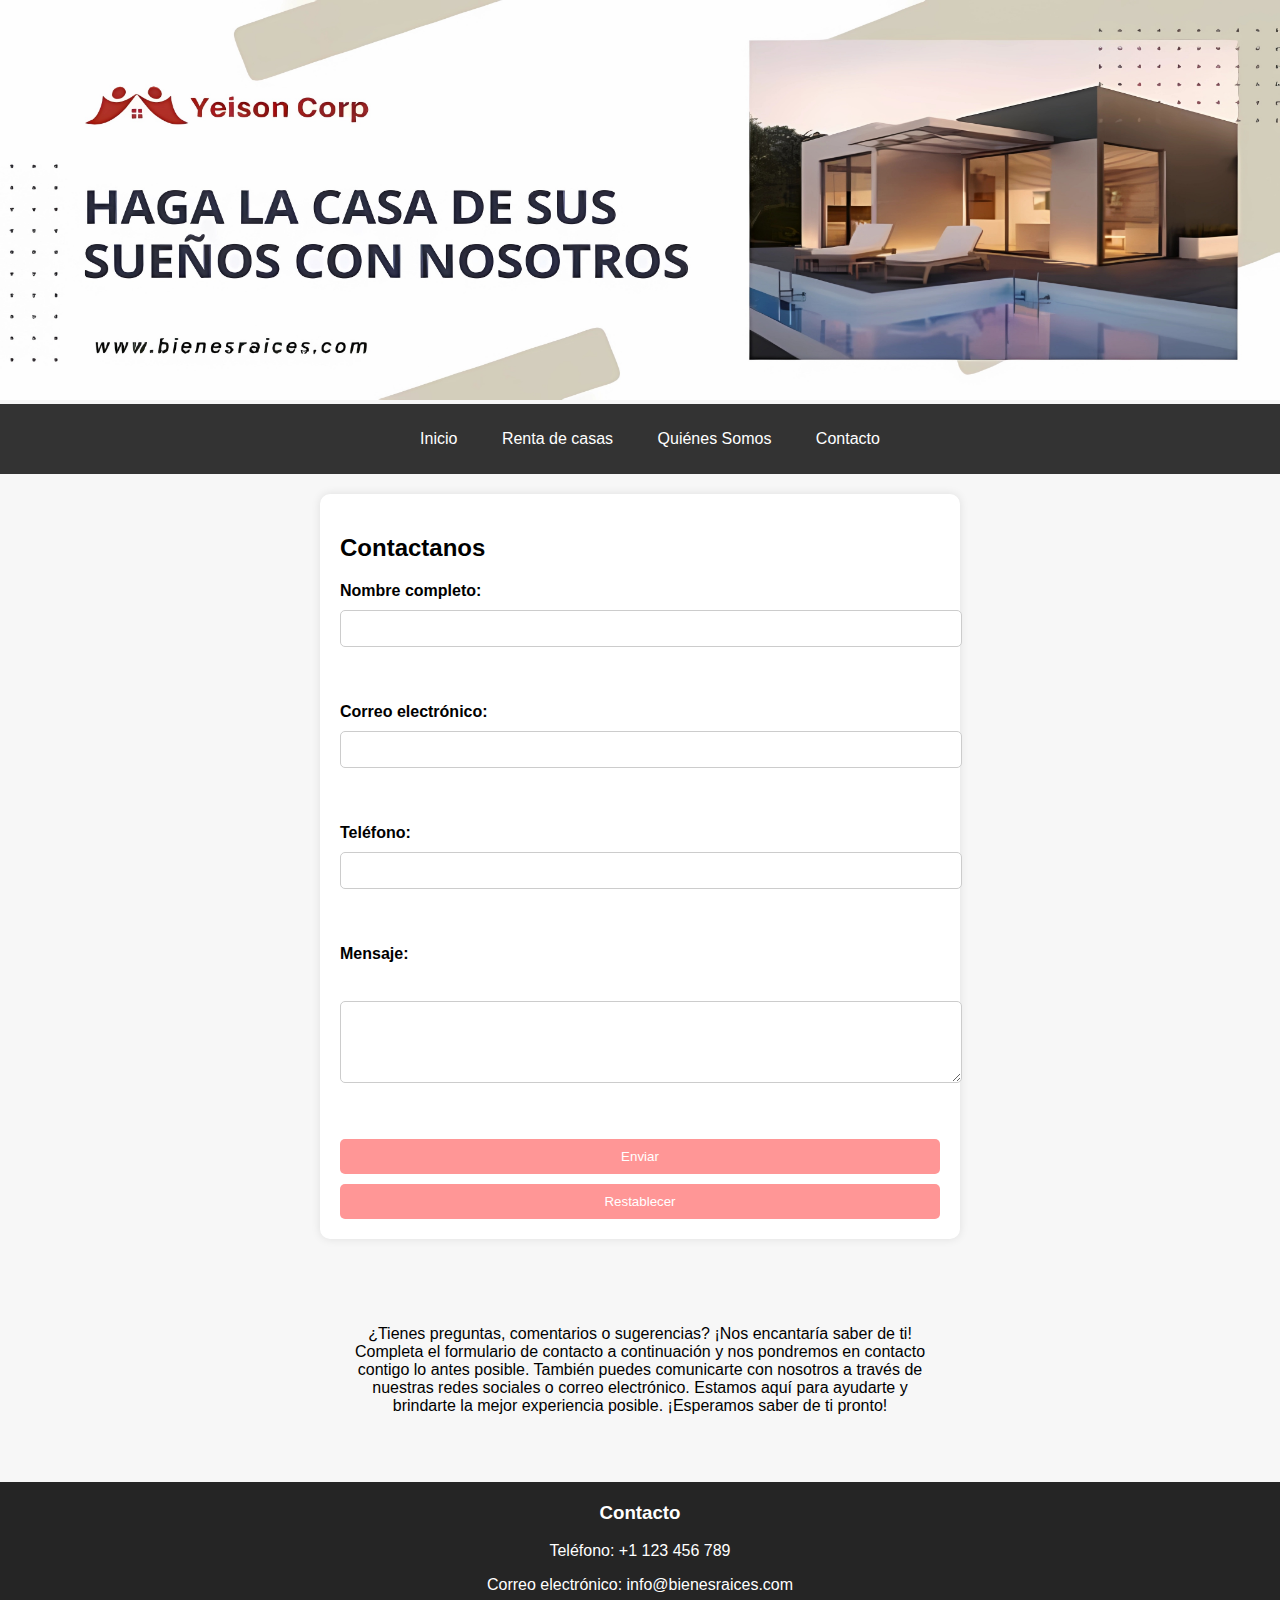
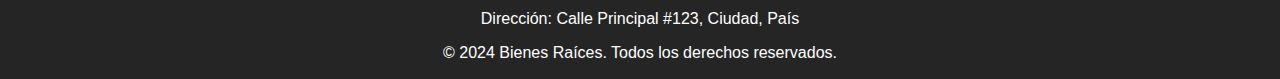
<file: contacto.html>
<!DOCTYPE html>
<html lang="en">

<head>
    <meta charset="UTF-8">
    <meta name="viewport" content="width=device-width, initial-scale=1.0">
    <title>Aplicaciones</title>
    <link rel="stylesheet" href="css/style2.css">
</head>

<body>
    <header>
        <img src="imagenes/baner.jpg" width="100%" height="400px" alt="Banner">
    </header>
    <nav>
        <ul>

            <li><a href="index.html">Inicio</a></li>
            <li><a href="renta.html">Renta de casas</a></li>
            <li><a href="nosotros.html">Quiénes Somos</a></li>
            <li><a href="contacto.html">Contacto</a></li>

        </ul>
    </nav>
    <section>
        <h2>Contactanos</h2>
        <form action="enviar.php" method="POST">
            <label for="nombre">Nombre completo:</label>
            <input type="text" id="nombre" name="nombre" required><br><br>

            <label for="email">Correo electrónico:</label>
            <input type="email" id="email" name="email" required><br><br>

            <label for="telefono">Teléfono:</label>
            <input type="tel" id="telefono" name="telefono"><br><br>

            <label for="mensaje">Mensaje:</label><br>
            <textarea id="mensaje" name="mensaje" rows="4" required></textarea><br><br>

            <input type="submit" value="Enviar">
            <input type="reset" value="Restablecer">
        </form>
    </section>

    <div class="wrap">
        <div class="wrap-text">
            <p>¿Tienes preguntas, comentarios o sugerencias? ¡Nos encantaría saber de ti! Completa el formulario de
                contacto a continuación y nos pondremos en contacto contigo lo antes posible. También puedes comunicarte
                con nosotros a través de nuestras redes sociales o correo electrónico. Estamos aquí para ayudarte y
                brindarte la mejor experiencia posible. ¡Esperamos saber de ti pronto!</p>
        </div>
    </div>

    <footer>
        <div class="contacto">
            <h3>Contacto</h3>
            <p>Teléfono: +1 123 456 789</p>
            <p>Correo electrónico: info@bienesraices.com</p>
            <p>Dirección: Calle Principal #123, Ciudad, País</p>
        </div>

        <div class="derechos-autor">
            <p>&copy; 2024 Bienes Raíces. Todos los derechos reservados.</p>
        </div>
    </footer>
    
</body>

</html>
</file>
<file: css/style2.css>
/* Estilos generales */
body {
    font-family: Arial, sans-serif;
    margin: 0;
    padding: 0;
    background-color: #f7f7f7; 
}

header {
    text-align: center;
}

nav {
    background-color: #333; 
    color: #fff; 
    padding: 10px 0;
}

nav ul {
    list-style: none;
    text-align: center;
}

nav ul li {
    display: inline;
    margin-right: 20px;
}

nav ul li a {
    color: #fff;
    text-decoration: none;
    padding: 5px 10px;
    border-radius: 5px;
    transition: background-color 0.3s ease;
}

nav ul li a:hover {
    background-color: #ff4e4e; 
}

section {
    padding: 20px;
    margin: 20px auto;
    max-width: 600px;
    background-color: #fff; 
    border-radius: 10px;
    box-shadow: 0px 0px 10px rgba(0, 0, 0, 0.1); 
}

form {
    display: grid;
    grid-gap: 10px;
}

label {
    font-weight: bold;
}

input[type="text"],
input[type="email"],
input[type="tel"],
textarea {
    width: 100%;
    padding: 10px;
    border: 1px solid #ccc;
    border-radius: 5px;
}

input[type="submit"],
input[type="reset"] {
    padding: 10px 20px;
    background-color: #ff9696;
    color: #fff;
    border: none;
    border-radius: 5px;
    cursor: pointer;
    transition: background-color 0.3s ease;
}

input[type="submit"]:hover,
input[type="reset"]:hover {
    background-color: #ff4545; 
}

/* Estilos para el footer */
footer {
    background-color: #252525; 
    color: #ffffff;
    text-align: center;
    padding: 1px; 
    margin-top: 1px; 
}


.contacto,
.derechos-autor {
    margin-bottom: 5px; 
}


.footer-enlace {
    color: #ffffff;
    text-decoration: none;
    margin-right: 10px;
}

.footer-enlace:hover {
    text-decoration: underline;
}

.wrap {
    background: url(/imagenes/1.png) no-repeat center center fixed;
    background-size: cover;
    padding: 50px;
    text-align: center;
    color: #000000;
}

.wrap-text {
    max-width: 600px;
    margin: 0 auto;
}
</file>
